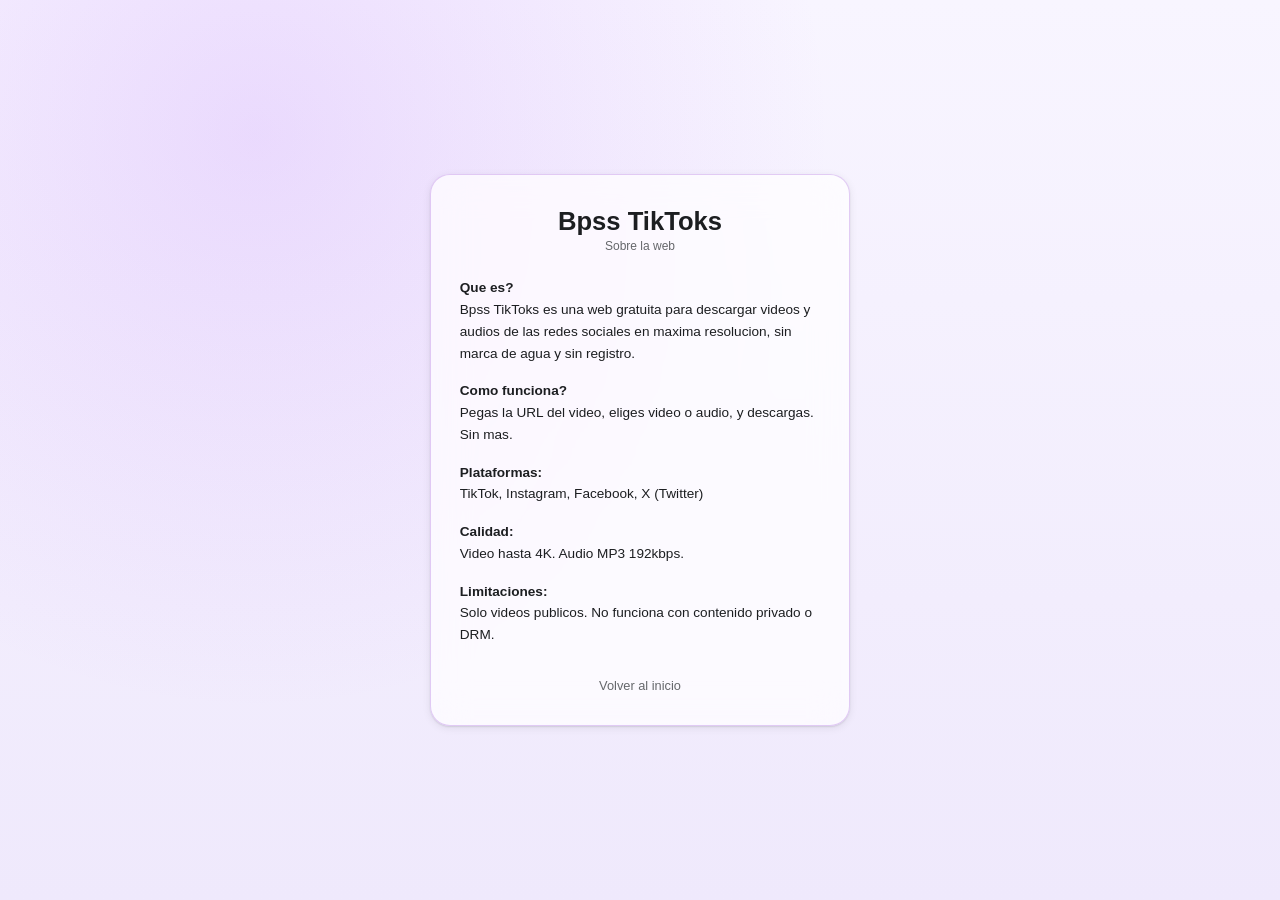
<file: templates/about.html>
<!DOCTYPE html>
<html lang="es">
<head>
<meta charset="UTF-8">
<meta name="viewport" content="width=device-width,initial-scale=1">
<title>Sobre Bpss TikToks</title>
<meta name="description" content="Descarga videos y audios de TikTok, Instagram, Facebook y X en maxima resolucion sin marca de agua. Gratis y sin registro.">
<link rel="icon" type="image/png" href="/static/logo.png">
<link rel="stylesheet" href="/static/style.css">
</head>
<body>
<div class="container">
<a href="/" style="text-decoration:none;color:inherit;"><h1>Bpss TikToks</h1></a>
<p class="sub">Sobre la web</p>
<div style="text-align:left;margin-top:1.5rem;line-height:1.6;font-size:.85rem">
<p style="margin-bottom:1rem"><strong>Que es?</strong><br>Bpss TikToks es una web gratuita para descargar videos y audios de las redes sociales en maxima resolucion, sin marca de agua y sin registro.</p>
<p style="margin-bottom:1rem"><strong>Como funciona?</strong><br>Pegas la URL del video, eliges video o audio, y descargas. Sin mas.</p>
<p style="margin-bottom:1rem"><strong>Plataformas:</strong><br>TikTok, Instagram, Facebook, X (Twitter)</p>
<p style="margin-bottom:1rem"><strong>Calidad:</strong><br>Video hasta 4K. Audio MP3 192kbps.</p>
<p style="margin-bottom:1rem"><strong>Limitaciones:</strong><br>Solo videos publicos. No funciona con contenido privado o DRM.</p>
</div>
<a href="/" class="link-back" style="display:block;text-align:center;margin-top:2rem">Volver al inicio</a>
</div>
</body>
</html>
</file>
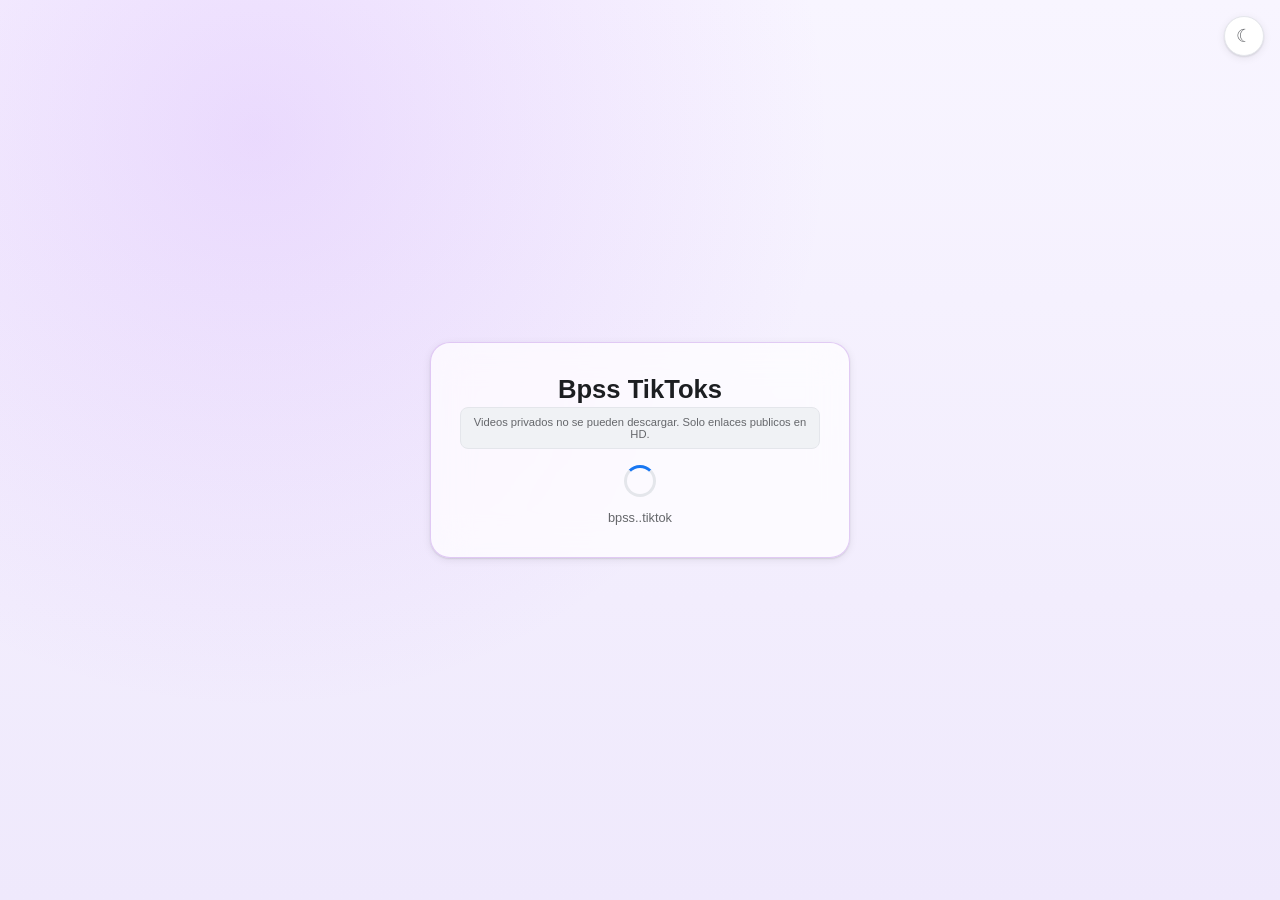
<file: templates/status.html>
﻿<!DOCTYPE html>
<html lang="es">
<head>
<meta charset="utf-8">
<meta name="viewport" content="width=device-width,initial-scale=1">
<title>bpss..tiktok</title>
<link rel="icon" type="image/png" href="/static/logo.png">
<link href="https://fonts.googleapis.com/css2?family=Inter:wght@400;500;600;700&display=swap" rel="stylesheet">
<link rel="stylesheet" href="/static/style.css">
</head>
<body>
<button class="theme-toggle" id="themeToggle" title="Tema">&#9789;</button>
<div class="container">
<h1>Bpss TikToks</h1>
<p class="warn">Videos privados no se pueden descargar. Solo enlaces publicos en HD.</p>
<div id="msg">
<div class="spinner"></div>
<p class="loading-text" id="loadText">bpss..tiktok</p>
</div>
<script>
var id = '{{ task_id }}';
var tries = 0;
var maxTries = 75;
var msgs = ['bpss..tiktok', 'Procesando en HD...', 'Preparando MP4 y caratula...', 'Casi listo...'];
var mi = 0;

function check() {
  tries++;
  if (tries > maxTries) {
    document.getElementById('msg').innerHTML = '<p class="error-text">La descarga tardo demasiado.</p><a href="/" class="link-back">Volver</a>';
    return;
  }
  if (tries % 6 === 0 && tries < maxTries) {
    mi = (mi + 1) % msgs.length;
    var lt = document.getElementById('loadText');
    if (lt) lt.textContent = msgs[mi];
  }
  fetch('/api/status/' + id)
    .then(function(r) { return r.json(); })
    .then(function(d) {
      if (d.status === 'done') {
        var dlUrl = d.download_url || ('/files/' + d.file);
        var fullUrl = location.origin + dlUrl;
        var shareText = 'Descarga aqui: ' + fullUrl;
        var dlCount = parseInt(localStorage.getItem('bpss_dl_count') || '0', 10) + 1;
        localStorage.setItem('bpss_dl_count', dlCount);
        var coverHtml = '';
        var coverSrc = d.cover || d.thumbnail || '';
        if (coverSrc) {
          coverHtml = '<div style="margin:12px auto;max-width:260px;"><img src="' + coverSrc + '" alt="Caratula" style="width:100%;max-height:260px;object-fit:cover;border-radius:12px;border:1px solid rgba(168,85,247,0.45);display:block;"></div>';
        }
        var info = '';
        if (d.title) info += '<p class="file-title">' + d.title + '</p>';
        document.getElementById('msg').innerHTML =
          '<p class="success-text">Listo</p>' + coverHtml + info +
          '<a href="' + dlUrl + '" class="btn-download">Descargar MP4 HD</a>' +
          '<div class="actions">' +
          '<button class="btn-action" onclick="navigator.clipboard.writeText(\'' + fullUrl + '\');this.textContent=\'Copiado\'">Copiar</button>' +
          '<a class="btn-action" href="https://wa.me/?text=' + encodeURIComponent(shareText) + '" target="_blank">WhatsApp</a>' +
          '<a class="btn-action" href="https://t.me/share/url?url=' + encodeURIComponent(fullUrl) + '" target="_blank">Telegram</a>' +
          '</div>' +
          '<form method="POST" action="/" class="next-form">' +
          '<input type="text" name="url" placeholder="Otra URL de video, foto o animada...">' +
          '<button type="submit" name="type" value="video">Video HD</button>' +
          '<button type="submit" name="type" value="audio">Audio</button>' +
          '</form>';
      } else if (d.status === 'error') {
        document.getElementById('msg').innerHTML = '<p class="error-text">' + (d.error || 'Error al descargar.') + '</p><a href="/" class="link-back">Volver</a>';
      } else {
        setTimeout(check, 2000);
      }
    })
    .catch(function() {
      setTimeout(check, 2500);
    });
}
setTimeout(check, 1500);
</script>
</div>
<script>
var isDark = localStorage.getItem("bpss_dark") === "1";
function applyTheme() {
  document.body.classList.toggle("dark", isDark);
  document.getElementById("themeToggle").textContent = isDark ? "\u2600\uFE0F" : "\u263E\uFE0F";
}
applyTheme();
document.getElementById("themeToggle").onclick = function() {
  isDark = !isDark;
  localStorage.setItem("bpss_dark", isDark ? "1" : "0");
  applyTheme();
};
</script>
</body>
</html>
</file>
<file: static/style.css>
﻿*{margin:0;padding:0;box-sizing:border-box}
:root{--bg:#F0F2F5;--fg:#1C1E21;--muted:#65676B;--border:#E4E6EB;--accent:#1877F2;--accent-fg:#fff;--card:#fff;--error:#E41E3F;--success:#31A24C;--shadow:0 1px 2px rgba(0,0,0,.1),0 2px 8px rgba(0,0,0,.08)}
body.dark{--bg:#18191A;--fg:#E4E6EB;--muted:#B0B3B8;--border:#3A3B3C;--accent:#1877F2;--accent-fg:#fff;--card:#242526;--error:#FA7884;--success:#45BD62;--shadow:0 1px 2px rgba(0,0,0,.3),0 2px 8px rgba(0,0,0,.2)}
body{font-family:Helvetica,Arial,-apple-system,sans-serif;min-height:100vh;display:flex;align-items:center;justify-content:center;padding:1.5rem;background:var(--bg);transition:background .3s}
.container{width:100%;max-width:420px;background:var(--card);border-radius:12px;padding:2rem 1.8rem;text-align:center;color:var(--fg);box-shadow:var(--shadow);border:1px solid var(--border)}
h1{font-size:1.6rem;font-weight:700;margin-bottom:.2rem;color:var(--fg)}
.sub{font-size:.75rem;color:var(--muted);margin-bottom:.4rem}
.desc{font-size:.7rem;color:var(--muted);margin-bottom:1.2rem}
.counter{font-size:.7rem;color:var(--muted);margin-bottom:.6rem}
.warn{font-size:.7rem;color:var(--muted);margin-bottom:1rem;padding:.5rem .8rem;border:1px solid var(--border);border-radius:8px;background:var(--bg)}
input[type=text]{width:100%;padding:.75rem 1rem;border:1px solid var(--border);border-radius:8px;background:var(--bg);color:var(--fg);font-size:.9rem;margin-bottom:.6rem;transition:border-color .2s}
input:focus{outline:none;border-color:var(--accent);box-shadow:0 0 0 2px rgba(24,119,242,.15)}
.btns{display:flex;gap:.5rem}
.btns button{flex:1;padding:.75rem;background:var(--accent);color:var(--accent-fg);border:none;border-radius:8px;font-size:.9rem;font-weight:600;cursor:pointer;transition:background .2s}
.btns button:hover{background:#166FE5}
.error{margin-top:1rem;padding:.7rem 1rem;border:1px solid var(--error);border-radius:8px;color:var(--error);font-size:.8rem;word-break:break-all;background:rgba(228,30,63,.05)}
.history{margin-top:1.5rem;padding-top:1rem;border-top:1px solid var(--border);text-align:left}
.history-header{display:flex;justify-content:space-between;align-items:center;margin-bottom:.5rem}
.history-title{font-size:.75rem;color:var(--muted);font-weight:600}
.clear-history{font-size:.7rem;color:var(--muted);background:none;border:none;cursor:pointer;text-decoration:underline}
.history-item{font-size:.7rem;color:var(--muted);word-break:break-all;margin:.25rem 0}
.chat-box{margin-top:1.5rem;padding-top:1rem;border-top:1px solid var(--border);text-align:left}
.chat-header{display:flex;justify-content:space-between;align-items:center;margin-bottom:.5rem}
.chat-title{font-size:.8rem;font-weight:600;color:var(--muted)}
.clear-chat{font-size:1.1rem;color:var(--muted);background:none;border:none;cursor:pointer;line-height:1}
#chatMsgs{max-height:180px;overflow-y:auto;margin-bottom:.5rem}
.msg{padding:.5rem .8rem;margin:.35rem 0;border-radius:12px;font-size:.8rem;max-width:85%;word-break:break-word;line-height:1.4}
.msg.user{background:var(--accent);color:#fff;margin-left:auto}
.msg.bot{background:var(--bg);color:var(--fg)}
.msg.loading{opacity:.5;font-style:italic}
.suggestions{margin-bottom:.5rem}
.sug-list{display:flex;gap:.4rem;flex-wrap:wrap}
.sug-btn{padding:.35rem .7rem;border:1px solid var(--border);border-radius:20px;font-size:.7rem;color:var(--muted);background:var(--card);cursor:pointer;transition:all .2s}
.sug-btn:hover{border-color:var(--accent);color:var(--accent)}
.chat-input{display:flex;gap:.4rem}
.chat-input input{flex:1;margin:0;padding:.6rem .8rem;font-size:.8rem}
.chat-input button{padding:.6rem 1rem;background:var(--accent);color:#fff;border:none;border-radius:8px;font-size:.8rem;cursor:pointer;font-weight:600}
.theme-toggle{position:fixed;top:1rem;right:1rem;background:var(--card);border:1px solid var(--border);border-radius:50%;width:40px;height:40px;font-size:1.1rem;cursor:pointer;color:var(--muted);z-index:99;display:flex;align-items:center;justify-content:center;box-shadow:var(--shadow)}
.spinner{width:32px;height:32px;border:3px solid var(--border);border-top-color:var(--accent);border-radius:50%;animation:spin .7s linear infinite;margin:0 auto}
@keyframes spin{to{transform:rotate(360deg)}}
.loading-text{font-size:.8rem;color:var(--muted);margin-top:.8rem}
.success-text{font-size:.9rem;color:var(--success);font-weight:600}
.error-text{font-size:.8rem;color:var(--error);word-break:break-all;line-height:1.4}
.file-title{font-size:.8rem;color:var(--fg);margin-top:.5rem;font-weight:500}
.file-size{font-size:.7rem;color:var(--muted)}
.file-platform{font-size:.7rem;color:var(--muted);margin-bottom:.4rem}
.btn-download{display:inline-block;margin-top:1rem;padding:.8rem 2.5rem;background:var(--success);color:#fff;text-decoration:none;border-radius:8px;font-size:.9rem;font-weight:600;transition:opacity .2s}
.btn-download:hover{opacity:.9}
.actions{display:flex;gap:.5rem;justify-content:center;margin-top:.8rem;flex-wrap:wrap}
.btn-action{padding:.5rem 1rem;border:1px solid var(--border);border-radius:8px;font-size:.75rem;color:var(--fg);text-decoration:none;cursor:pointer;background:var(--bg);transition:all .2s}
.btn-action:hover{border-color:var(--accent);color:var(--accent)}
.next-form{display:flex;gap:.4rem;margin-top:1.5rem}
.next-form input{flex:1;margin:0;padding:.6rem .8rem;font-size:.8rem}
.next-form button{padding:.6rem .8rem;background:var(--accent);color:#fff;border:none;border-radius:8px;font-size:.8rem;cursor:pointer;font-weight:600}
.link-back{display:inline-block;margin-top:1rem;font-size:.8rem;color:var(--muted);text-decoration:none}
.link-back:hover{color:var(--accent)}
@media(max-width:480px){.container{max-width:100%;padding:1.5rem 1.2rem}h1{font-size:1.4rem}}
/* Soporte real para tema claro y oscuro con acentos morados Liquid Glass */
:root {
  --bg-light: radial-gradient(circle at 20% 15%, rgba(168, 85, 247, 0.16), transparent 45%), linear-gradient(180deg, #f8f5ff 0%, #efe9fc 100%);
  --text-light: #18122b;
  --surface-light: rgba(255, 255, 255, 0.72);
  --border-light: rgba(126, 34, 206, 0.22);

  --bg-dark: radial-gradient(circle at 18% 15%, rgba(168, 85, 247, 0.28), transparent 42%), radial-gradient(circle at 82% 22%, rgba(109, 40, 217, 0.24), transparent 45%), linear-gradient(180deg, #09070e 0%, #050408 100%);
  --text-dark: #f5f3ff;
  --surface-dark: rgba(20, 15, 32, 0.56);
  --border-dark: rgba(216, 180, 254, 0.26);
}

body {
  background: var(--bg-light);
  color: var(--text-light);
  min-height: 100vh;
  transition: background 0.25s ease, color 0.25s ease;
}

body.dark {
  background: var(--bg-dark);
  color: var(--text-dark);
}

.container, .card, main, .box, .chat-box, .panel {
  background: var(--surface-light);
  backdrop-filter: blur(18px) saturate(150%);
  -webkit-backdrop-filter: blur(18px) saturate(150%);
  border: 1px solid var(--border-light);
  border-radius: 20px;
}

body.dark .container,
body.dark .card,
body.dark main,
body.dark .box,
body.dark .chat-box,
body.dark .panel {
  background: var(--surface-dark);
  border-color: var(--border-dark);
  box-shadow: 0 18px 45px rgba(0, 0, 0, 0.5), inset 0 1px 0 rgba(255, 255, 255, 0.14);
}

button, .btn, input[type="submit"], .btn-action {
  background: linear-gradient(135deg, #7e22ce, #a855f7);
  color: #ffffff;
  border: 1px solid rgba(216, 180, 254, 0.35);
  border-radius: 12px;
  transition: transform 0.15s ease, box-shadow 0.2s ease, filter 0.2s ease;
}

button:hover, .btn:hover, input[type="submit"]:hover, .btn-action:hover {
  transform: translateY(-1px);
  box-shadow: 0 6px 20px rgba(147, 51, 234, 0.42);
  filter: brightness(1.06);
}

.theme-toggle {
  cursor: pointer;
}
</file>
